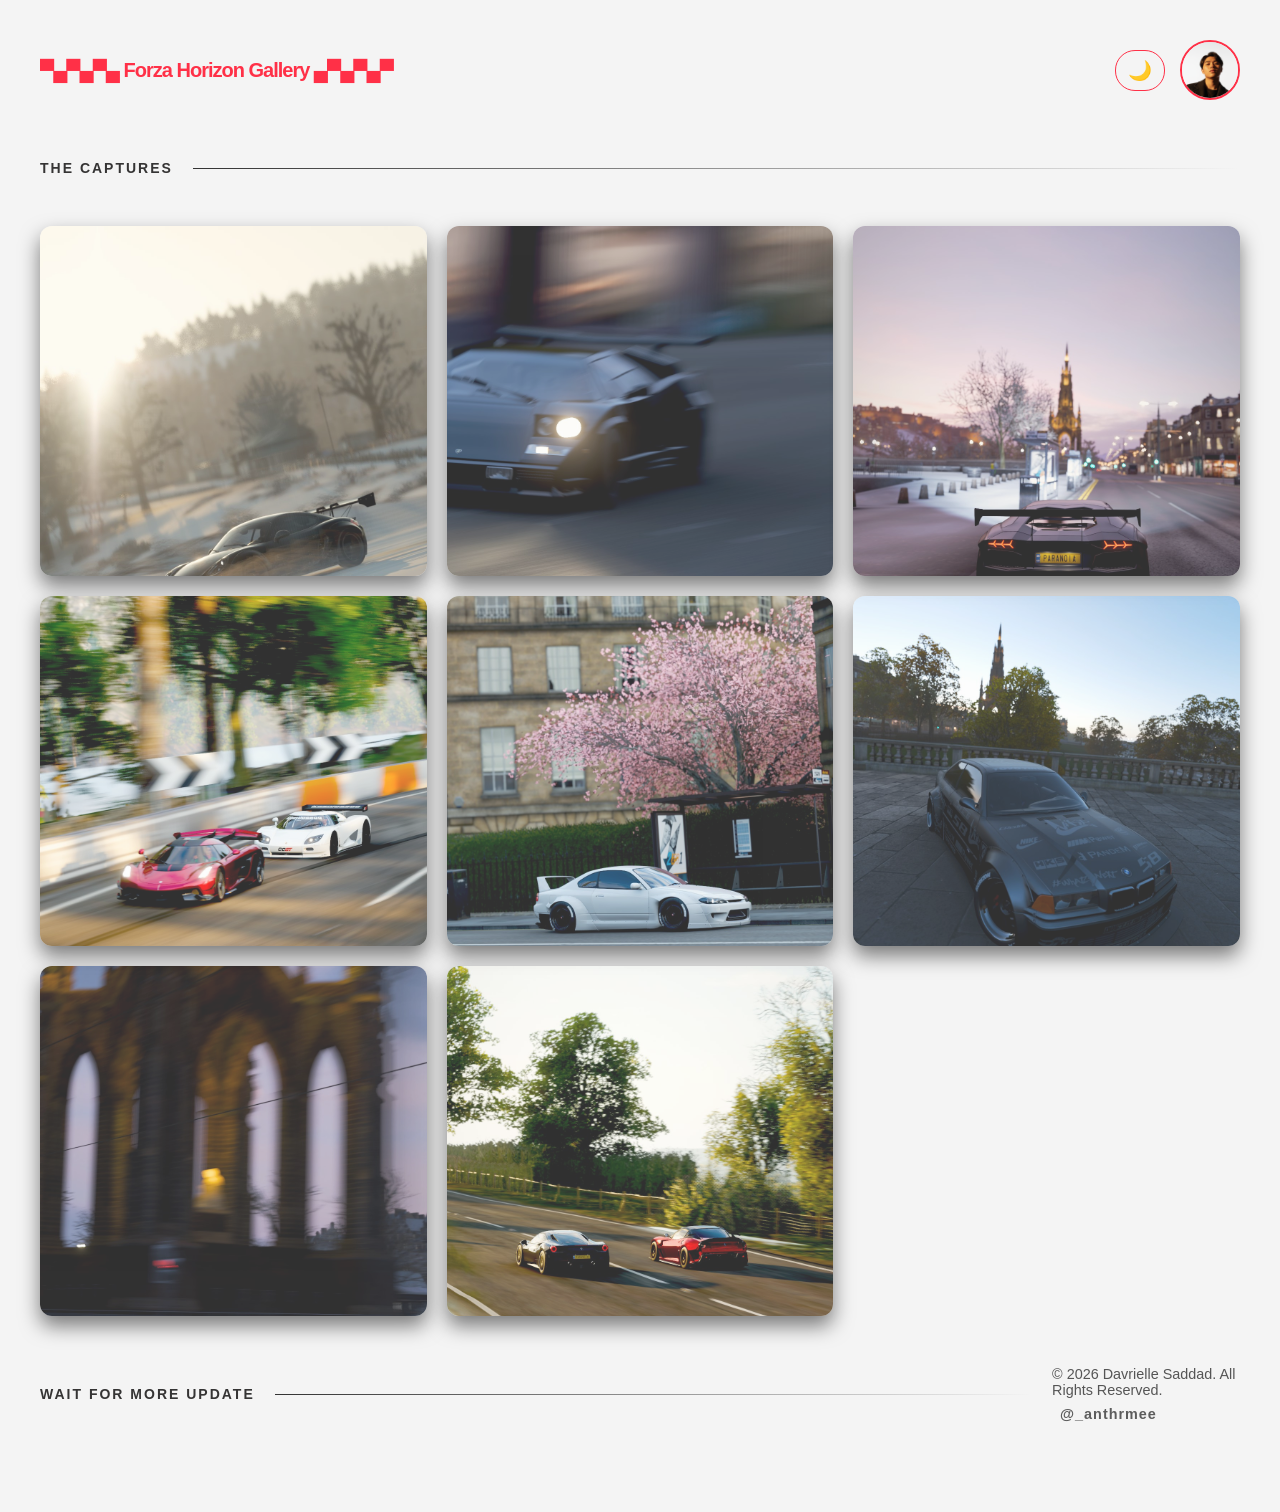
<file: index.html>
<!DOCTYPE html>
<html lang="id">
<head>
    <meta charset="UTF-8">
    <meta name="viewport" content="width=device-width, initial-scale=1.0">
    <title>Aell GameToGraphy</title>
    <link rel="stylesheet" href="style.css">
</head>
<body>

    <header>
        <div class="logo">
            <h1>▀▄▀▄▀▄ Forza Horizon Gallery ▄▀▄▀▄▀</h1>
        </div>
        <div class = "header-right">
            <button id=" theme-toggle" class="theme-btn">🌙</button>
        <img src="profile.jpg" alt="Profile" class="profile-pic">
        </div>
    </header>
    </header>
        <div class="divider">
        <span class="divider-text">The Captures</span>
        <div class="line"></div>
    </div>
    <main class="gallery-container">
        <div class="gallery-item">
            <img src="foto1.jpg" alt="Photography 1">
        <div class="overlay">
        <div class="overlay-content">
            <h3>The Cayman and Snow</h3> <p>Click to zoom</p>
        </div>
        </div>
        </div>
        <div class="gallery-item">
            <img src="foto2.jpg" alt="Photography 2">
        <div class="overlay">
        <div class="overlay-content">
            <h3>Street for Countach</h3> <p>Click to zoom</p>
        </div>
        </div>
        </div>
        <div class="gallery-item">
            <img src="foto3.jpg" alt="Photography 3">
        <div class="overlay">
        <div class="overlay-content">
            <h3>What a purple</h3> <p>Click to zoom</p>
        </div>
        </div>
        </div>
        <div class="gallery-item">
            <img src="foto4.jpg" alt="Photography 4">
        <div class="overlay">
        <div class="overlay-content">
            <h3>CCGT Never Lose</h3> <p>Click to zoom</p>
        </div>
        </div>
        </div>
        <div class="gallery-item">
            <img src="foto5.jpg" alt="Photography 5">
        <div class="overlay">
        <div class="overlay-content">
            <h3>Sakura at London?</h3> <p>Click to zoom</p>
        </div>
        </div>
        </div>
        <div class="gallery-item">
            <img src="foto6.jpg" alt="Photography 6">
        <div class="overlay">
        <div class="overlay-content">
            <h3>Look at me</h3> <p>Click to zoom</p>
        </div>
        </div>
        </div>
        <div class="gallery-item">
            <img src="foto7.jpg" alt="Photography 7">
        <div class="overlay">
        <div class="overlay-content">
            <h3>720s and The Monument</h3> <p>Click to zoom</p>
        </div>
        </div>
        </div>
        <div class="gallery-item">
            <img src="foto8.jpg" alt="Photography 8">
        <div class="overlay">
        <div class="overlay-content">
            <h3>Sunset duo</h3> <p>Click to zoom</p>
        </div>
        </div>
        </div>

        <div id="lightbox" class="lightbox">
            <span class="close-btn">&times;</span>
            <img class="lightbox-content" id="lightbox-img">
        </div>
    </main>
    <footer>
    <div class="divider">
        <span class="divider-text">Wait for more update</span>
    <div class="line"></div>
    <div class="footer-content">
        <p>&copy; 2026 Davrielle Saddad. All Rights Reserved.</p>
        <a href="https://www.instagram.com/_anthrmee/" target="_blank" class="ig-link">
                <span class="ig-icon"></span> @_anthrmee
        </a>
    </div>
    </footer>
    <script src="Otak.js"></script>
</body>
</html>
</file>
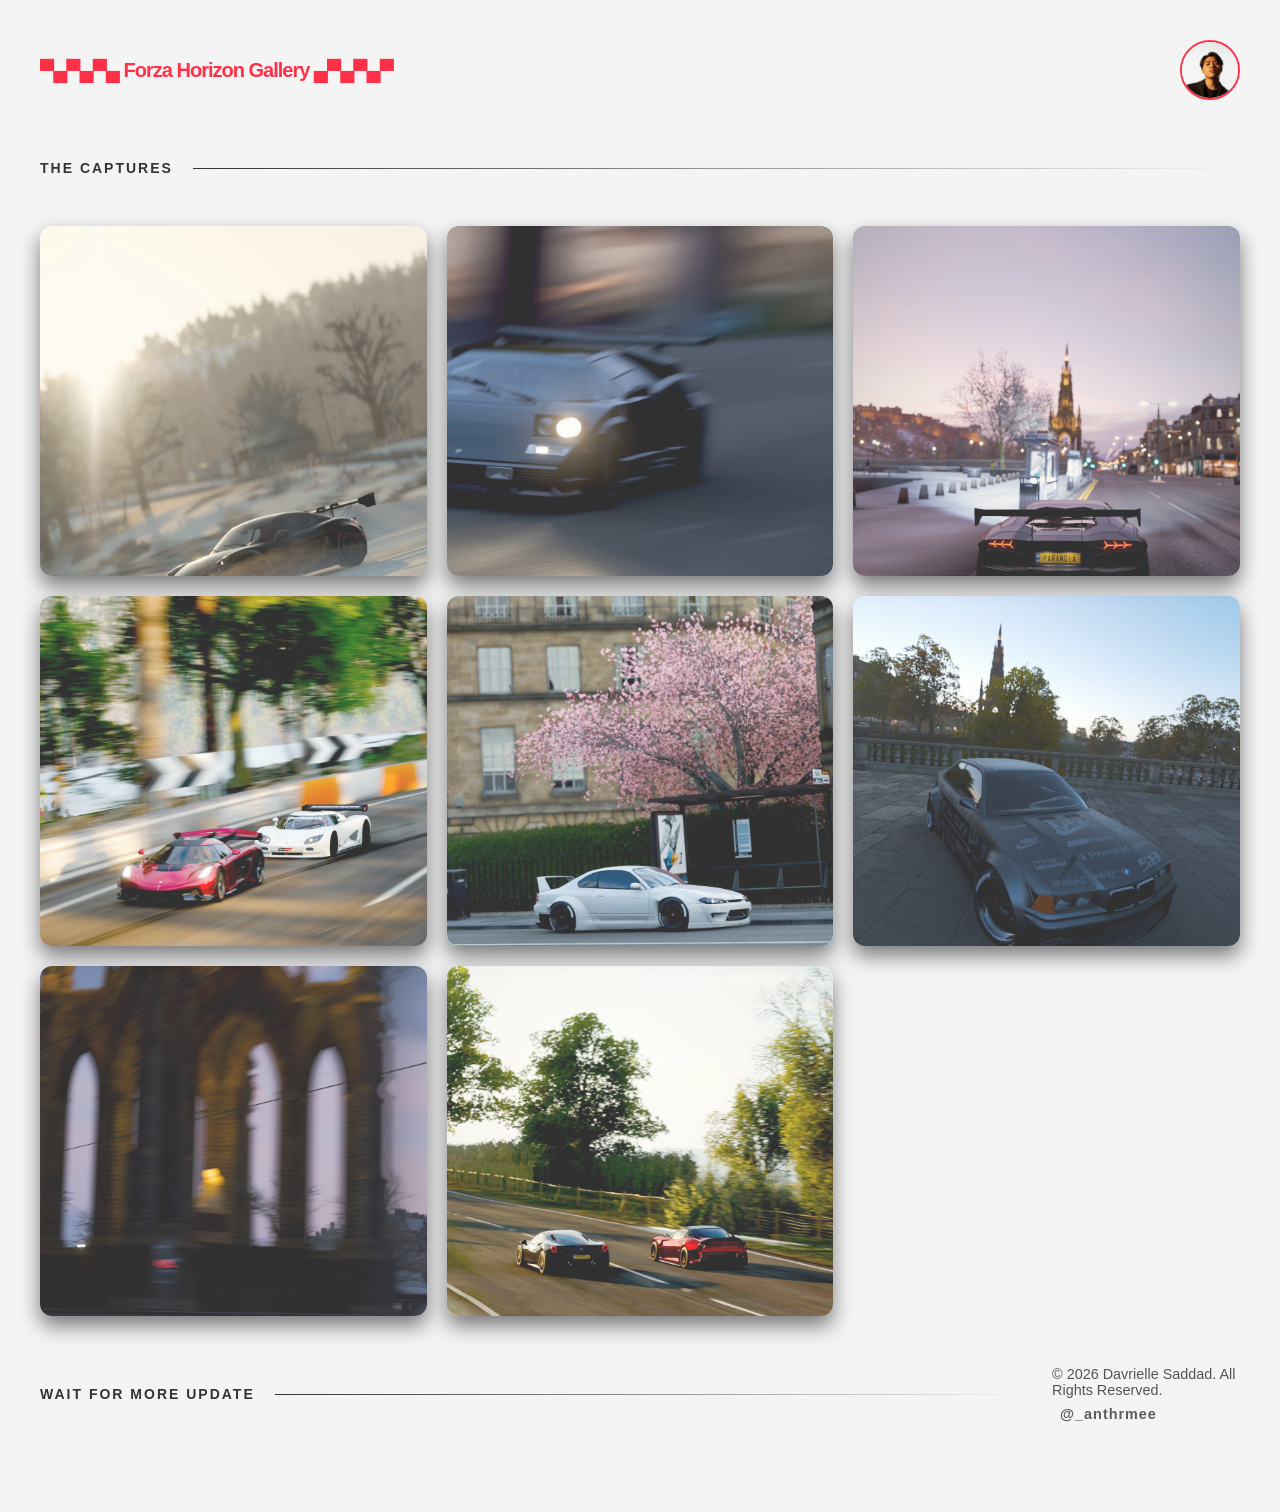
<file: fronted.html>
<!DOCTYPE html>
<html lang="id">
<head>
    <meta charset="UTF-8">
    <meta name="viewport" content="width=device-width, initial-scale=1.0">
    <title>Aell GameToGraphy</title>
    <link rel="stylesheet" href="Style.css">
</head>
<body>

    <header>
        <div class="logo">
            <h1>▀▄▀▄▀▄ Forza Horizon Gallery ▄▀▄▀▄▀</h1>
        </div>
        <img src="profile.jpg" alt="Profile" class="profile-pic">
    </header>
    </header>
        <div class="divider">
        <span class="divider-text">The Captures</span>
        <div class="line"></div>
    </div>
    <main class="gallery-container">
        <div class="gallery-item">
            <img src="foto1.jpg" alt="Photography 1">
        <div class="overlay">
        <div class="overlay-content">
            <h3>The Cayman and Snow</h3> <p>Click to zoom</p>
        </div>
        </div>
        </div>
        <div class="gallery-item">
            <img src="foto2.jpg" alt="Photography 2">
        <div class="overlay">
        <div class="overlay-content">
            <h3>Street for Countach</h3> <p>Click to zoom</p>
        </div>
        </div>
        </div>
        <div class="gallery-item">
            <img src="foto3.jpg" alt="Photography 3">
        <div class="overlay">
        <div class="overlay-content">
            <h3>What a purple</h3> <p>Click to zoom</p>
        </div>
        </div>
        </div>
        <div class="gallery-item">
            <img src="foto4.jpg" alt="Photography 4">
        <div class="overlay">
        <div class="overlay-content">
            <h3>CCGT Never Lose</h3> <p>Click to zoom</p>
        </div>
        </div>
        </div>
        <div class="gallery-item">
            <img src="foto5.jpg" alt="Photography 5">
        <div class="overlay">
        <div class="overlay-content">
            <h3>Sakura at London?</h3> <p>Click to zoom</p>
        </div>
        </div>
        </div>
        <div class="gallery-item">
            <img src="foto6.jpg" alt="Photography 6">
        <div class="overlay">
        <div class="overlay-content">
            <h3>Look at me</h3> <p>Click to zoom</p>
        </div>
        </div>
        </div>
        <div class="gallery-item">
            <img src="foto7.jpg" alt="Photography 7">
        <div class="overlay">
        <div class="overlay-content">
            <h3>720s and The Monument</h3> <p>Click to zoom</p>
        </div>
        </div>
        </div>
        <div class="gallery-item">
            <img src="foto8.jpg" alt="Photography 8">
        <div class="overlay">
        <div class="overlay-content">
            <h3>Sunset duo</h3> <p>Click to zoom</p>
        </div>
        </div>
        </div>

        <div id="lightbox" class="lightbox">
            <span class="close-btn">&times;</span>
            <img class="lightbox-content" id="lightbox-img">
        </div>
    </main>
    <footer>
    <div class="divider">
        <span class="divider-text">Wait for more update</span>
    <div class="line"></div>
    <div class="footer-content">
        <p>&copy; 2026 Davrielle Saddad. All Rights Reserved.</p>
        <a href="https://www.instagram.com/_anthrmee/" target="_blank" class="ig-link">
                <span class="ig-icon"></span> @_anthrmee
        </a>
    </div>
    </footer>
    <script src="Otak.js"></script>
</body>
</html>
</file>
<file: style.css>
/* Reset & Base Styles */
* {
    margin: 0;
    padding: 0;
    box-sizing: border-box;
}

body {
    background-color: rgb(244, 244, 244);
    font-family: 'Inter', -apple-system, BlinkMacSystemFont, sans-serif;
    padding: 40px;
}

/* Header Styling */
header {
    display: flex;
    justify-content: space-between;
    align-items: center;
    margin-bottom: 60px;
}

.logo h1 {
    font-size: 20px;
    letter-spacing: -1px;
    font-weight: 700;
    color: #ff3047;
}

/* Profil Picture Styling */
.profile-pic {
    width: 60px;
    height: 60px;
    border-radius: 50%; /* Membuat rounded */
    object-fit: cover;
    border: 2px solid #ff3047;
    transition: transform 0.3s ease;
}
/* Styling Pembatas */
.divider {
    display: flex;
    align-items: center;
    margin: 50px 0; /* Jarak atas bawah antara profil & gallery */
    gap: 20px;
}

.divider-text {
    font-size: 14px;
    text-transform: uppercase;
    letter-spacing: 2px;
    color: #353434; /* Warna abu-abu soft */
    font-weight: 600;
    white-space: nowrap;
}

.line {
    height: 1px;
    width: 100%;
    background: linear-gradient(to right, #333, transparent); /* Garis memudar */
}
.profile-pic:hover {
    transform: scale(1.1);
}

/* Gallery Grid */
.gallery-container {
    display: grid;
    grid-template-columns: repeat(auto-fit, minmax(300px, 1fr));
    gap: 20px;
}

.gallery-item {
    position: relative; /* Wajib ada ini */
    background-color: transparent;
    border-radius: 12px;
    overflow: hidden;
    transition: 0.4s ease;
    box-shadow: 0 10px 20px rgba(0, 0, 0, 0.5);

}

.gallery-item img {
    width: 100%;
    height: 350px;
    object-fit: cover;
    display: block; /* WAJIB DI SINI */
    opacity: 0.8;
    transition: 0.4s ease;
}

.gallery-item:hover img {
    opacity: 1;
    transform: scale(1.05);
}
.overlay {
    position: absolute;
    top: 0;
    left: 0;
    width: 100%;
    height: 100%;
    background: rgba(0, 0, 0, 0.7); /* Gelap transparan */
    display: flex;
    justify-content: center;
    align-items: center;
    opacity: 0; /* Sembunyi secara default */
    transition: 0.4s ease;
    cursor: pointer;
}
.overlay-content {
    text-align: center;
    color: rgb(226, 226, 226);
    transform: translateY(20px); /* Teks muncul dari bawah dikit */
    transition: 0.4s ease;
}
.gallery-item:hover .overlay-content {
    transform: translateY(0);
}
.overlay-content h3 {
    font-size: 1.2rem;
    margin-bottom: 9px;
    font-weight: 700;
}
.overlay-content p {
    font-size: 0.8rem;
    text-transform: uppercase;
    letter-spacing: 0.5px;
    opacity: 0.8;
}
.gallery-item:hover .overlay {
    opacity: 1;
}
.overlay {
    /* ... kodingan lo yang lain ... */
    pointer-events: none; /* Tambahkan ini! */
}

/* Lightbox Container */
.lightbox {
    display: none; /* Sembunyi secara default */
    position: fixed;
    z-index: 1000;
    top: 0;
    left: 0;
    width: 100%;
    height: 100%;
    background-color: rgba(0, 0, 0, 0.9); /* Latar hitam transparan */
    justify-content: center;
    align-items: center;
}

/* Gambar yang muncul di tengah */
.lightbox-content {
    max-width: 85%;
    max-height: 85%;
    border-radius: 8px;
    box-shadow: 0 0 20px rgba(255, 255, 255, 0.1);
    transform: scale(0.8);
    transition: transform 0.3s ease;
}

/* Tombol Close */
.close-btn {
    position: absolute;
    top: 30px;
    right: 40px;
    color: white;
    font-size: 50px;
    font-weight: bold;
    cursor: pointer;
}

/* Class bantuan buat nampilin lewat JS */
.lightbox.active {
    display: flex;
}

.lightbox.active .lightbox-content {
    transform: scale(1);
}
.footer {
    width: 100%;
    padding: 60px 0 40px 0; /* Kasih jarak atas biar gak nempel galeri */
    display: flex;
    background-color: #0f0f0f; /* Samakan dengan background body */
    justify-content: center;
}

.footer-content {
    display: flex;
    flex-direction: column;
    gap: 8px;
    align-items: flex-start;
}

.footer-content p {
    font-size: 0.9rem;
    color: #555; /* Warna abu-abu redup */
    font-weight: 400;
    margin-top: 0;
}
.ig-link {
    text-decoration: none;
    color: #1d1d1d;
    font-size: 0.9rem;
    font-weight: 600;
    letter-spacing: 1px;
    transition: 0.3s ease;
    opacity: 0.7;
    display: flex;
    align-items: center;
    gap: 8px;
}

.ig-link:hover {
    opacity: 1;
    color: #ff3047; /* Warna aksen pas di-hover (ala-ala gradasi IG) */
    transform: translateY(-2px);
}
/* Color Variables */
:root {
    --bg-color: rgb(244, 244, 244);
    --text-color: #1d1d1d;
    --divider-color: #353434;
    --line-color: #333;
    --card-bg: transparent;
    --footer-text: #555;
    --accent-color: #ff3047;
}

[data-theme="dark"] {
    --bg-color: #0f0f0f;
    --text-color: #e2e2e2;
    --divider-color: #bbb;
    --line-color: #444;
    --card-bg: #1a1a1a;
    --footer-text: #888;
}

body {
    background-color: var(--bg-color);
    color: var(--text-color);
    font-family: 'Inter', sans-serif;
    padding: 40px;
    transition: background-color 0.3s ease, color 0.3s ease;
}
/* Update selector yang menggunakan warna */
.logo h1 { color: var(--accent-color); }

.divider-text { color: var(--divider-color); }

.line { background: linear-gradient(to right, var(--line-color), transparent); }

.footer-content p { color: var(--footer-text); }

.ig-link { color: var(--text-color); }

/* Styling Tombol Toggle */
.theme-btn {
    background: none;
    border: 1px solid var(--accent-color);
    padding: 8px 12px;
    border-radius: 20px;
    cursor: pointer;
    font-size: 1.2rem;
    margin-right: 15px;
    transition: 0.3s;
}

.header-right {
    display: flex;
    align-items: center;
}
</file>
<file: Style.css>
/* Reset & Base Styles */
* {
    margin: 0;
    padding: 0;
    box-sizing: border-box;
}

body {
    background-color: rgb(244, 244, 244);
    font-family: 'Inter', -apple-system, BlinkMacSystemFont, sans-serif;
    padding: 40px;
}

/* Header Styling */
header {
    display: flex;
    justify-content: space-between;
    align-items: center;
    margin-bottom: 60px;
}

.logo h1 {
    font-size: 20px;
    letter-spacing: -1px;
    font-weight: 700;
    color: #ff3047;
}

/* Profil Picture Styling */
.profile-pic {
    width: 60px;
    height: 60px;
    border-radius: 50%; /* Membuat rounded */
    object-fit: cover;
    border: 2px solid #ff3047;
    transition: transform 0.3s ease;
}
/* Styling Pembatas */
.divider {
    display: flex;
    align-items: center;
    margin: 50px 0; /* Jarak atas bawah antara profil & gallery */
    gap: 20px;
}

.divider-text {
    font-size: 14px;
    text-transform: uppercase;
    letter-spacing: 2px;
    color: #353434; /* Warna abu-abu soft */
    font-weight: 600;
    white-space: nowrap;
}

.line {
    height: 1px;
    width: 100%;
    background: linear-gradient(to right, #333, transparent); /* Garis memudar */
}
.profile-pic:hover {
    transform: scale(1.1);
}

/* Gallery Grid */
.gallery-container {
    display: grid;
    grid-template-columns: repeat(auto-fit, minmax(300px, 1fr));
    gap: 20px;
}

.gallery-item {
    position: relative; /* Wajib ada ini */
    background-color: transparent;
    border-radius: 12px;
    overflow: hidden;
    transition: 0.4s ease;
    box-shadow: 0 10px 20px rgba(0, 0, 0, 0.5);

}

.gallery-item img {
    width: 100%;
    height: 350px;
    object-fit: cover;
    display: block; /* WAJIB DI SINI */
    opacity: 0.8;
    transition: 0.4s ease;
}

.gallery-item:hover img {
    opacity: 1;
    transform: scale(1.05);
}
.overlay {
    position: absolute;
    top: 0;
    left: 0;
    width: 100%;
    height: 100%;
    background: rgba(0, 0, 0, 0.7); /* Gelap transparan */
    display: flex;
    justify-content: center;
    align-items: center;
    opacity: 0; /* Sembunyi secara default */
    transition: 0.4s ease;
    cursor: pointer;
}
.overlay-content {
    text-align: center;
    color: rgb(226, 226, 226);
    transform: translateY(20px); /* Teks muncul dari bawah dikit */
    transition: 0.4s ease;
}
.gallery-item:hover .overlay-content {
    transform: translateY(0);
}
.overlay-content h3 {
    font-size: 1.2rem;
    margin-bottom: 9px;
    font-weight: 700;
}
.overlay-content p {
    font-size: 0.8rem;
    text-transform: uppercase;
    letter-spacing: 0.5px;
    opacity: 0.8;
}
.gallery-item:hover .overlay {
    opacity: 1;
}
.overlay {
    /* ... kodingan lo yang lain ... */
    pointer-events: none; /* Tambahkan ini! */
}

/* Lightbox Container */
.lightbox {
    display: none; /* Sembunyi secara default */
    position: fixed;
    z-index: 1000;
    top: 0;
    left: 0;
    width: 100%;
    height: 100%;
    background-color: rgba(0, 0, 0, 0.9); /* Latar hitam transparan */
    justify-content: center;
    align-items: center;
}

/* Gambar yang muncul di tengah */
.lightbox-content {
    max-width: 85%;
    max-height: 85%;
    border-radius: 8px;
    box-shadow: 0 0 20px rgba(255, 255, 255, 0.1);
    transform: scale(0.8);
    transition: transform 0.3s ease;
}

/* Tombol Close */
.close-btn {
    position: absolute;
    top: 30px;
    right: 40px;
    color: white;
    font-size: 50px;
    font-weight: bold;
    cursor: pointer;
}

/* Class bantuan buat nampilin lewat JS */
.lightbox.active {
    display: flex;
}

.lightbox.active .lightbox-content {
    transform: scale(1);
}
.footer {
    width: 100%;
    padding: 60px 0 40px 0; /* Kasih jarak atas biar gak nempel galeri */
    display: flex;
    background-color: #0f0f0f; /* Samakan dengan background body */
    justify-content: center;
}

.footer-content {
    display: flex;
    flex-direction: column;
    gap: 8px;
    align-items: flex-start;
}

.footer-content p {
    font-size: 0.9rem;
    color: #555; /* Warna abu-abu redup */
    font-weight: 400;
    margin-top: 0;
}
.ig-link {
    text-decoration: none;
    color: #1d1d1d;
    font-size: 0.9rem;
    font-weight: 600;
    letter-spacing: 1px;
    transition: 0.3s ease;
    opacity: 0.7;
    display: flex;
    align-items: center;
    gap: 8px;
}

.ig-link:hover {
    opacity: 1;
    color: #ff3047; /* Warna aksen pas di-hover (ala-ala gradasi IG) */
    transform: translateY(-2px);
}
/* Color Variables */
:root {
    --bg-color: rgb(244, 244, 244);
    --text-color: #1d1d1d;
    --divider-color: #353434;
    --line-color: #333;
    --card-bg: transparent;
    --footer-text: #555;
    --accent-color: #ff3047;
}

[data-theme="dark"] {
    --bg-color: #0f0f0f;
    --text-color: #e2e2e2;
    --divider-color: #bbb;
    --line-color: #444;
    --card-bg: #1a1a1a;
    --footer-text: #888;
}

body {
    background-color: var(--bg-color);
    color: var(--text-color);
    font-family: 'Inter', sans-serif;
    padding: 40px;
    transition: background-color 0.3s ease, color 0.3s ease;
}
/* Update selector yang menggunakan warna */
.logo h1 { color: var(--accent-color); }

.divider-text { color: var(--divider-color); }

.line { background: linear-gradient(to right, var(--line-color), transparent); }

.footer-content p { color: var(--footer-text); }

.ig-link { color: var(--text-color); }

/* Styling Tombol Toggle */
.theme-btn {
    background: none;
    border: 1px solid var(--accent-color);
    padding: 8px 12px;
    border-radius: 20px;
    cursor: pointer;
    font-size: 1.2rem;
    margin-right: 15px;
    transition: 0.3s;
}

.header-right {
    display: flex;
    align-items: center;
}
</file>
